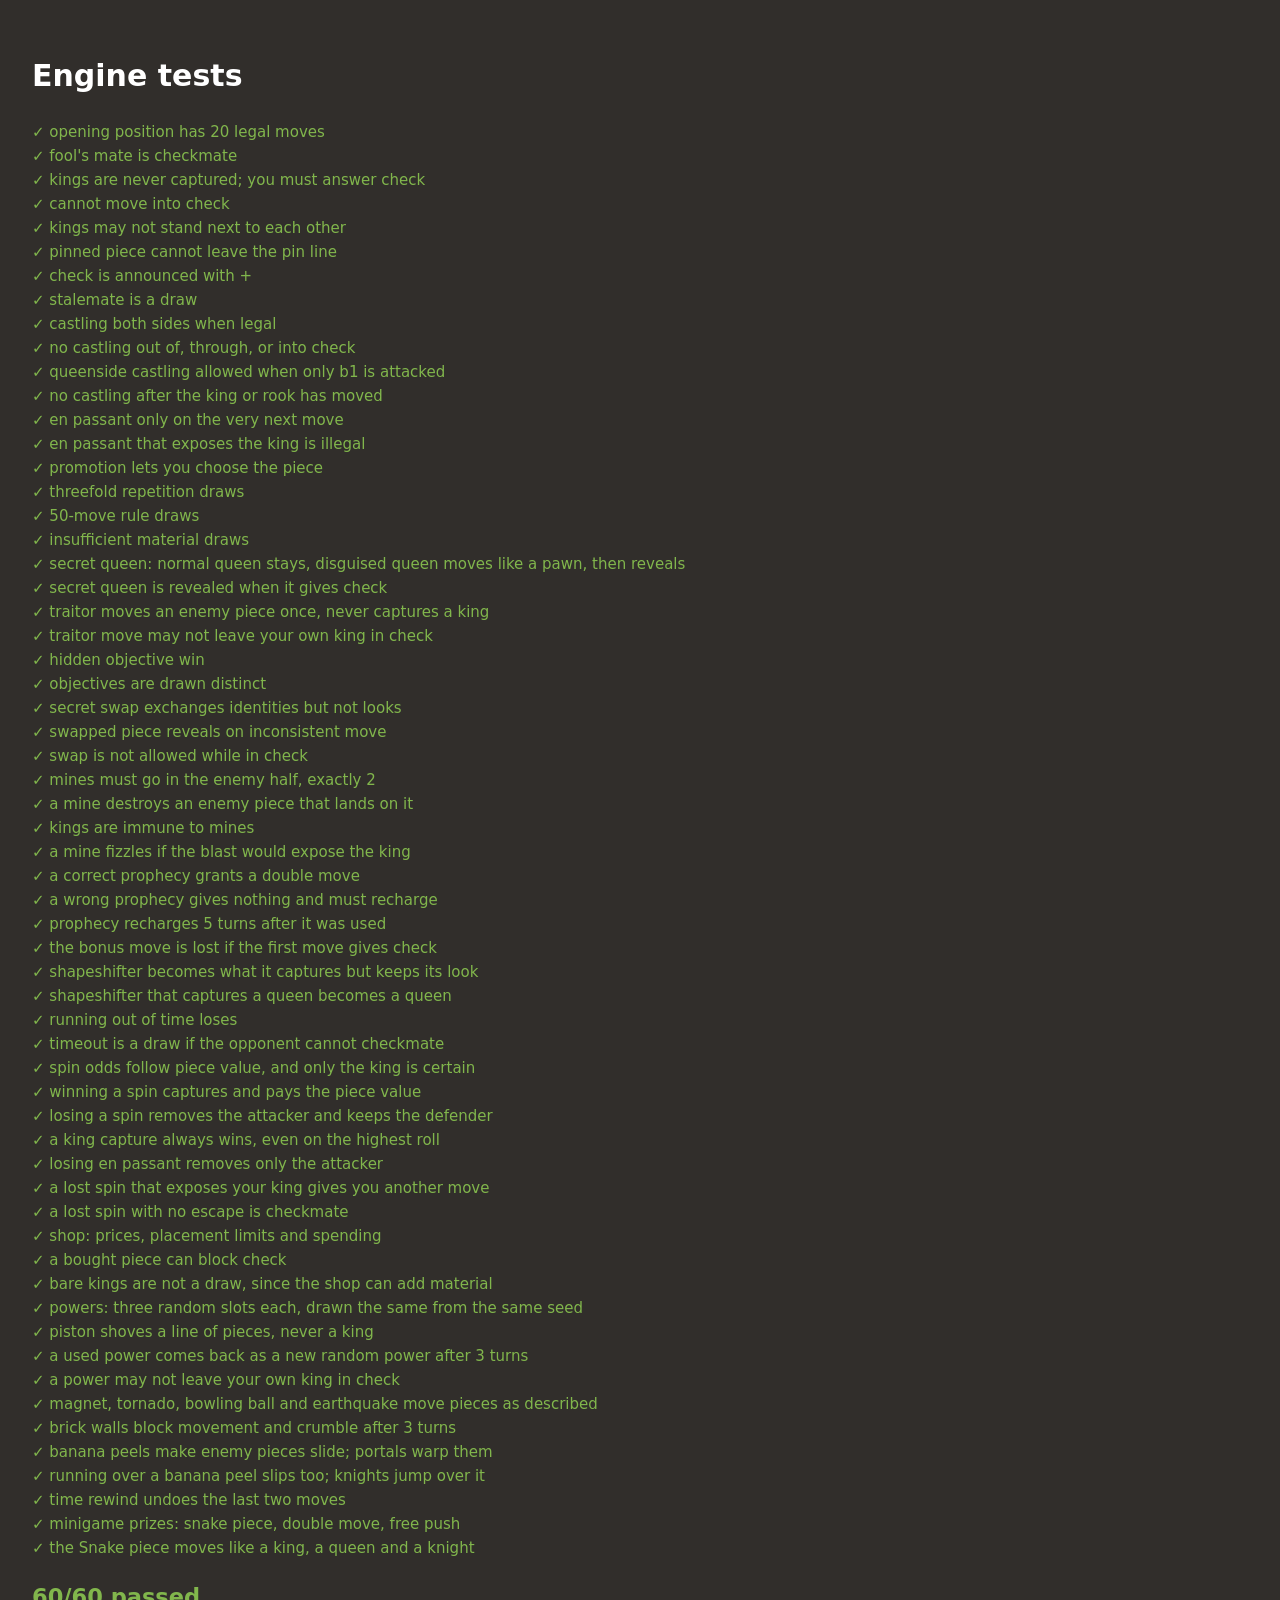
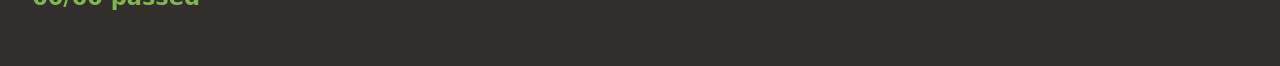
<file: tests/index.html>
<!doctype html>
<html lang="en">
<head>
  <meta charset="utf-8">
  <title>Gerasimos Gambit — engine tests</title>
  <style>
    body { font: 15px/1.6 system-ui, sans-serif; background: #312e2b; color: #fff; padding: 24px; }
    .ok { color: #81b64c; } .bad { color: #ff6b6b; }
  </style>
</head>
<body>
  <h1>Engine tests</h1>
  <div id="out">Running…</div>
  <script src="../js/engine.js"></script>
  <script src="engine.test.js"></script>
  <script>
    const results = window.TGTestResults;
    const failed = results.filter((r) => !r.ok).length;
    document.getElementById('out').innerHTML =
      results.map((r) => `<div class="${r.ok ? 'ok' : 'bad'}">${r.ok ? '✓' : '✗'} ${r.name}${r.ok ? '' : ' — ' + r.err}</div>`).join('') +
      `<h2 id="summary" class="${failed ? 'bad' : 'ok'}">${results.length - failed}/${results.length} passed</h2>`;
  </script>
</body>
</html>
</file>
